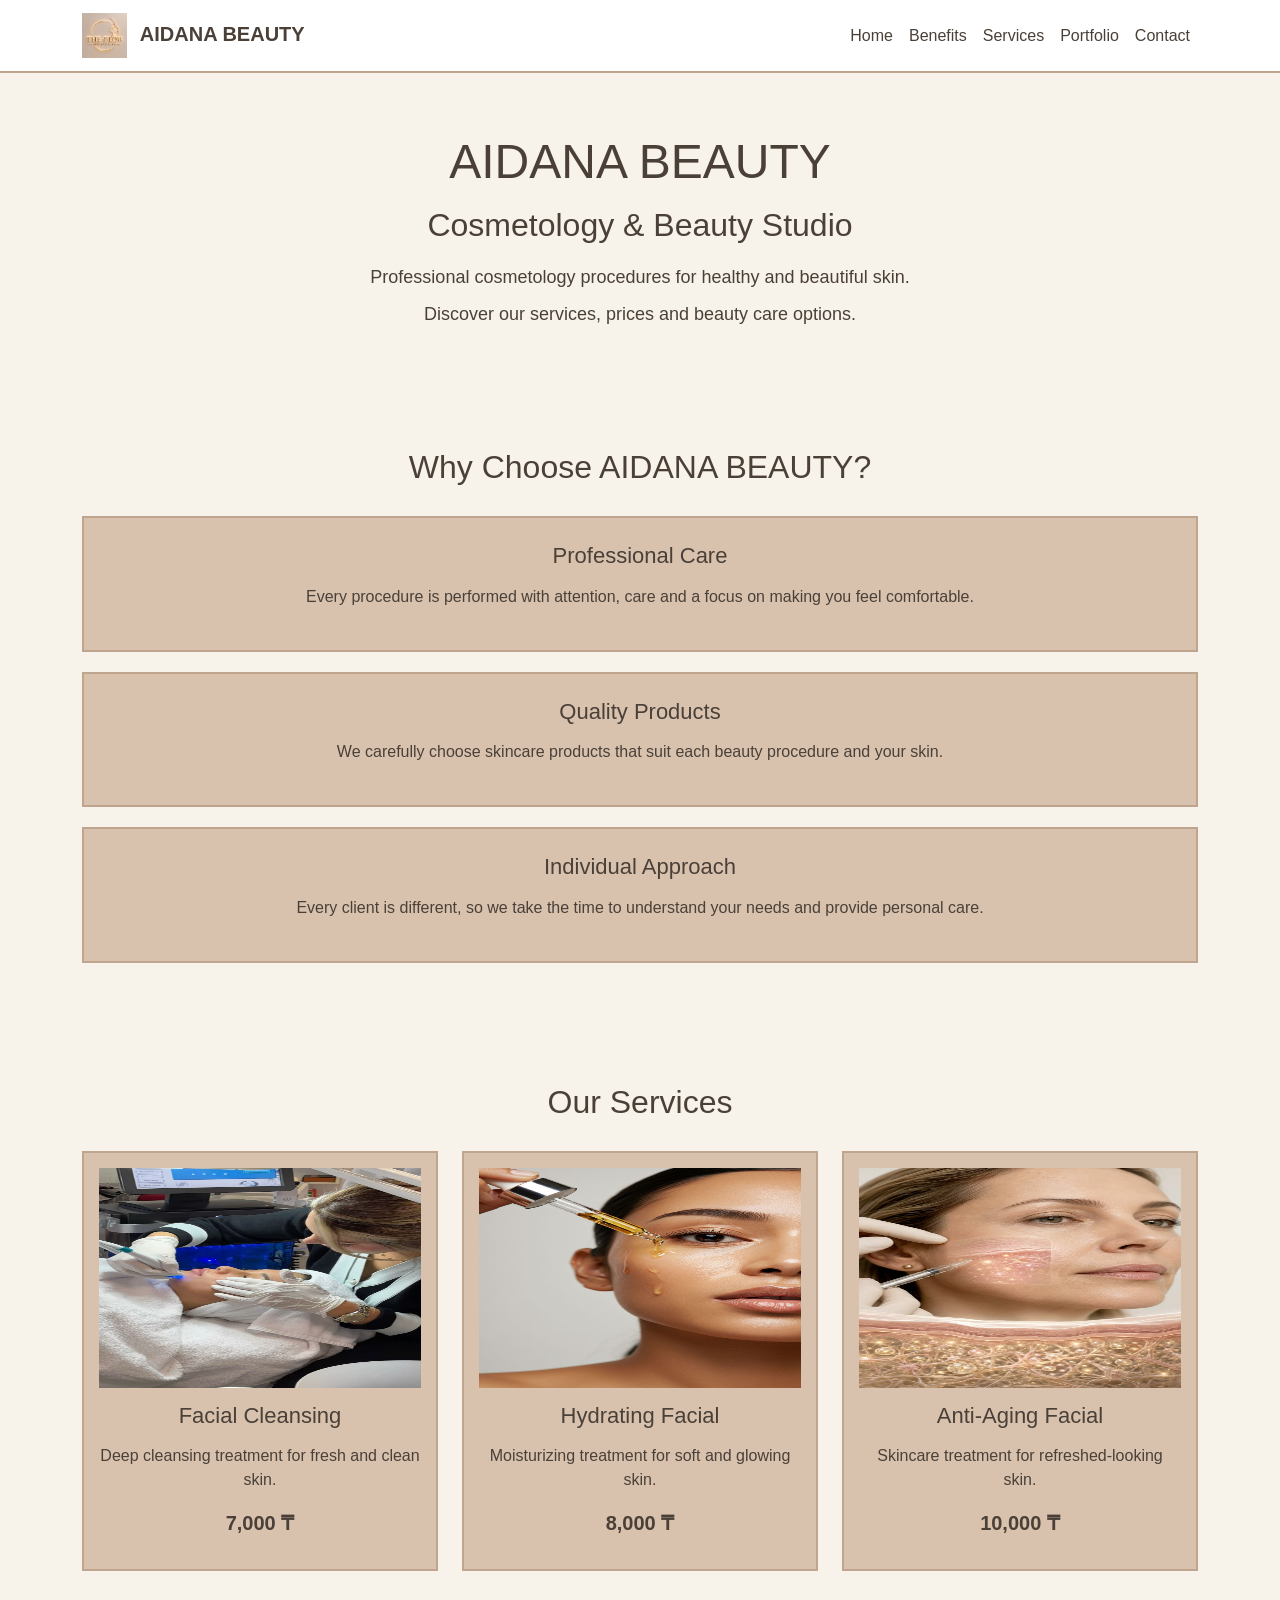
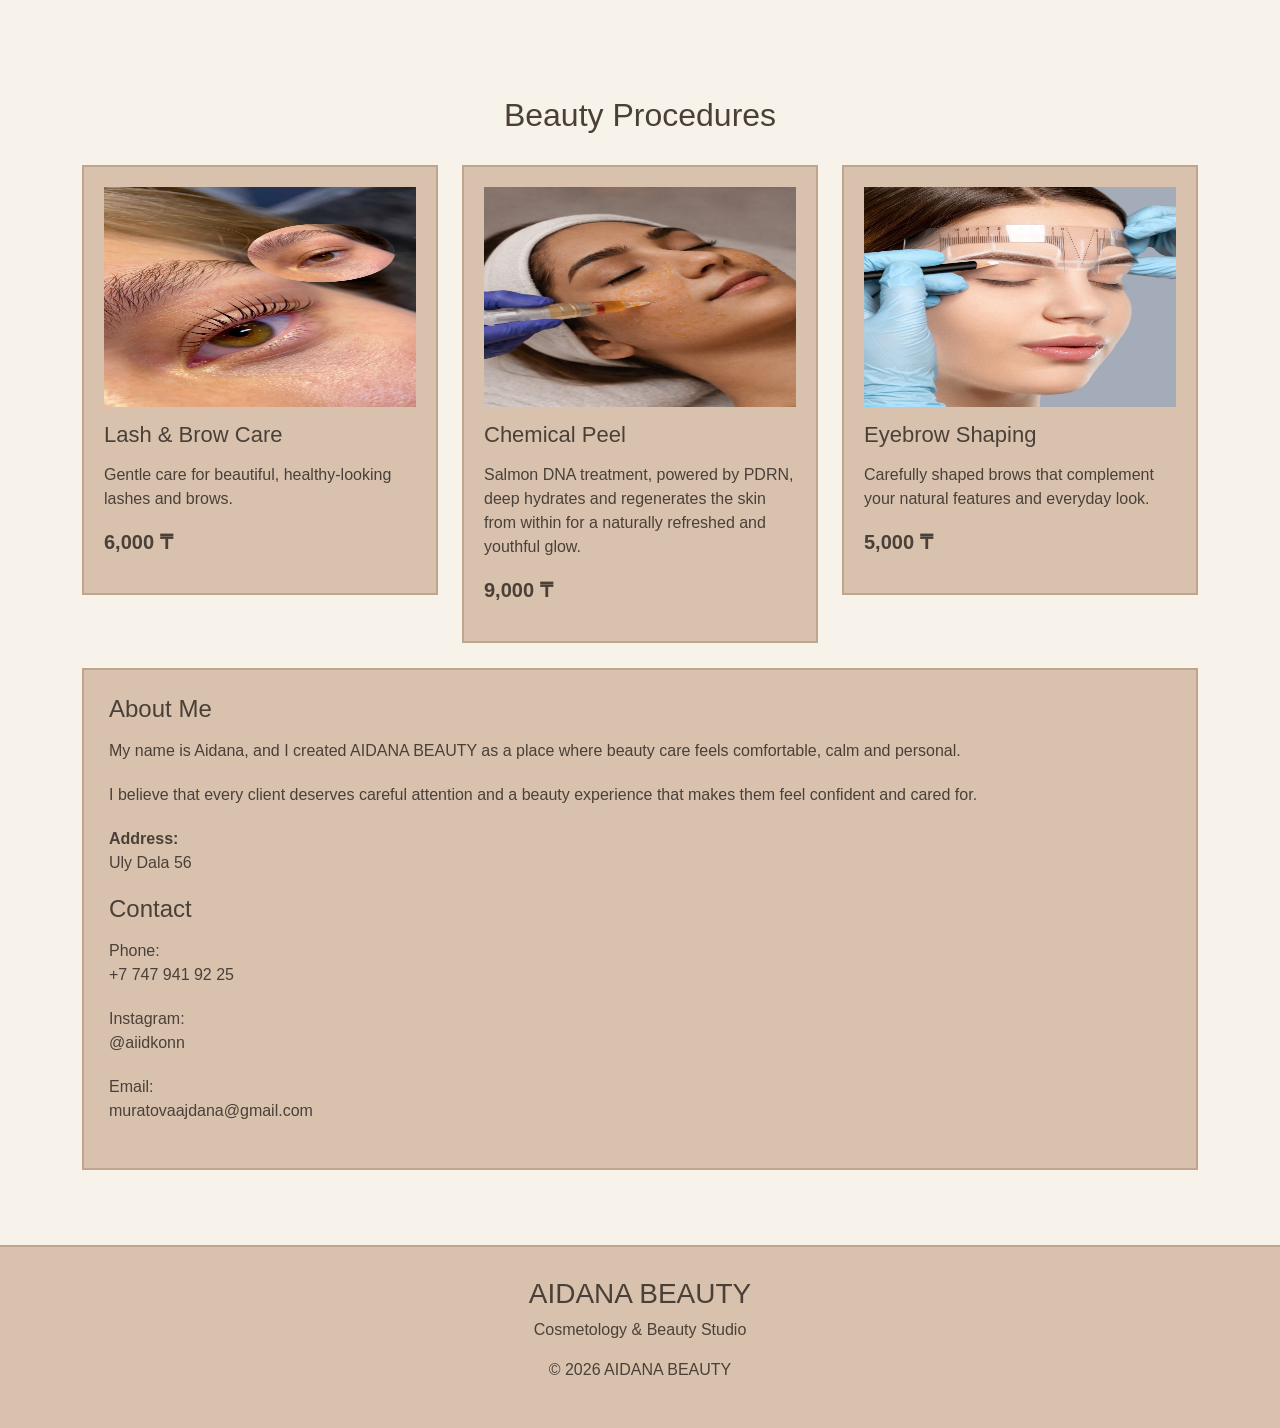
<file: index.html>
<!DOCTYPE html>
<html lang="en">

<head>

    <meta charset="UTF-8">

    <meta name="viewport" content="width=device-width, initial-scale=1.0">

    <title>AIDANA BEAUTY</title>

   
    <link
        href="https://cdn.jsdelivr.net/npm/bootstrap@5.3.3/dist/css/bootstrap.min.css"
        rel="stylesheet">
    
    <link rel="stylesheet" href="style.css">

</head>


<body>


   

    <nav class="navbar navbar-expand-lg">

        <div class="container">

            <a class="navbar-brand" href="#home">

                <img
                    src="screenshotsaidana/logo.png"
                    alt="Aidana Beauty logo"
                    class="logo">

                AIDANA BEAUTY

            </a>


            <button
                class="navbar-toggler"
                type="button"
                data-bs-toggle="collapse"
                data-bs-target="#mainMenu"
                aria-controls="mainMenu"
                aria-expanded="false"
                aria-label="Toggle navigation">

                <span class="navbar-toggler-icon"></span>

            </button>


            <div class="collapse navbar-collapse" id="mainMenu">

                <ul class="navbar-nav ms-auto">

                    <li class="nav-item">

                        <a class="nav-link" href="#home">
                            Home
                        </a>

                    </li>


                    <li class="nav-item">

                        <a class="nav-link" href="#benefits">
                            Benefits
                        </a>

                    </li>


                    <li class="nav-item">

                        <a class="nav-link" href="#services">
                            Services
                        </a>

                    </li>


                    <li class="nav-item">

                        <a class="nav-link" href="#portfolio">
                            Portfolio
                        </a>

                    </li>


                    <li class="nav-item">

                        <a class="nav-link" href="#contact">
                            Contact
                        </a>

                    </li>

                </ul>

            </div>

        </div>

    </nav>



    

    <section id="home" class="intro">

        <div class="container">

            <h1>
                AIDANA BEAUTY
            </h1>

            <h2>
                Cosmetology & Beauty Studio
            </h2>

            <p>
                Professional cosmetology procedures
                for healthy and beautiful skin.
            </p>

            <p>
                Discover our services, prices and beauty care options.
            </p>

        </div>

    </section>



    

    <section id="benefits" class="benefits">

        <div class="container">

            <h2 class="section-title">
                Why Choose AIDANA BEAUTY?
            </h2>


            <div class="feature-container">


               

                <div class="feature-box">

                    <h3>
                        Professional Care
                    </h3>

                    <p>
                        Every procedure is performed with attention,
                        care and a focus on making you feel comfortable.
                    </p>

                </div>



               

                <div class="feature-box">

                    <h3>
                        Quality Products
                    </h3>

                    <p>
                        We carefully choose skincare products that
                        suit each beauty procedure and your skin.
                    </p>

                </div>



                

                <div class="feature-box">

                    <h3>
                        Individual Approach
                    </h3>

                    <p>
                        Every client is different, so we take the time
                        to understand your needs and provide personal care.
                    </p>

                </div>


            </div>

        </div>

    </section>



    

    <section id="services" class="services">

        <div class="container">

            <h2 class="section-title">
                Our Services
            </h2>


            <div class="row">


              

                <div class="col-12 col-md-6 col-lg-4">

                    <div class="service-card">

                        <img
                            src="screenshotsaidana/facial-cleansing.png"
                            alt="Facial Cleansing">

                        <h3>
                            Facial Cleansing
                        </h3>

                        <p>
                            Deep cleansing treatment
                            for fresh and clean skin.
                        </p>

                        <p class="price">
                            7,000 ₸
                        </p>

                    </div>

                </div>



                

                <div class="col-12 col-md-6 col-lg-4">

                    <div class="service-card">

                        <img
                            src="screenshotsaidana/hudrating-facial.png"
                            alt="Hydrating Facial">

                        <h3>
                            Hydrating Facial
                        </h3>

                        <p>
                            Moisturizing treatment
                            for soft and glowing skin.
                        </p>

                        <p class="price">
                            8,000 ₸
                        </p>

                    </div>

                </div>




                <div class="col-12 col-md-6 col-lg-4">

                    <div class="service-card">

                        <img
                            src="screenshotsaidana/anti-aging.png"
                            alt="Anti-Aging Facial">

                        <h3>
                            Anti-Aging Facial
                        </h3>

                        <p>
                            Skincare treatment for
                            refreshed-looking skin.
                        </p>

                        <p class="price">
                            10,000 ₸
                        </p>

                    </div>

                </div>


            </div>

        </div>

    </section>




    <section id="portfolio" class="portfolio">

        <div class="container">

            <h2 class="section-title">
                Beauty Procedures
            </h2>



            <div class="row">


             

                <div class="col-12 col-md-6 col-lg-4">

                    <div class="portfolio-card">

                        <img
                            src="screenshotsaidana/lash-brow.png"
                            alt="Lash and Brow Care">

                        <h3>
                            Lash & Brow Care
                        </h3>

                        <p>
                            Gentle care for beautiful,
                            healthy-looking lashes and brows.
                        </p>

                        <p class="price">
                            6,000 ₸
                        </p>

                    </div>

                </div>



                

                <div class="col-12 col-md-6 col-lg-4">

                    <div class="portfolio-card">

                        <img
                            src="screenshotsaidana/chemical-peel.png"
                            alt="Chemical Peel">

                        <h3>
                            Chemical Peel
                        </h3>

                        <p>
                            Salmon DNA treatment, powered by PDRN,
                            deep hydrates and regenerates the skin
                            from within for a naturally refreshed
                            and youthful glow.
                        </p>

                        <p class="price">
                            9,000 ₸
                        </p>

                    </div>

                </div>



              

                <div class="col-12 col-md-6 col-lg-4">

                    <div class="portfolio-card">

                        <img
                            src="screenshotsaidana/eyebrow.png"
                            alt="Eyebrow Shaping">

                        <h3>
                            Eyebrow Shaping
                        </h3>

                        <p>
                            Carefully shaped brows that complement
                            your natural features and everyday look.
                        </p>

                        <p class="price">
                            5,000 ₸
                        </p>

                    </div>

                </div>


            </div>


            
            <div class="about-section">

                <div class="sidebar">

                    <h3>
                        About Me
                    </h3>

                    <p>
                        My name is Aidana, and I created
                        AIDANA BEAUTY as a place where beauty
                        care feels comfortable, calm and personal.
                    </p>

                    <p>
                        I believe that every client deserves
                        careful attention and a beauty experience
                        that makes them feel confident and cared for.
                    </p>

                    <p>
                        <strong>Address:</strong><br>
                        Uly Dala 56
                    </p>


                    <h3>
                        Contact
                    </h3>

                    <p>
                        Phone:<br>
                        +7 747 941 92 25
                    </p>


                    <p>
                        Instagram:<br>
                        @aiidkonn
                    </p>


                    <p>
                        Email:<br>
                        muratovaajdana@gmail.com
                    </p>

                </div>

            </div>

        </div>

    </section>



    

    <footer id="contact">

        <div class="container">

            <h3>
                AIDANA BEAUTY
            </h3>

            <p>
                Cosmetology & Beauty Studio
            </p>

            <p>
                © 2026 AIDANA BEAUTY
            </p>

        </div>

    </footer>



    

    <script
        src="https://cdn.jsdelivr.net/npm/bootstrap@5.3.3/dist/js/bootstrap.bundle.min.js">
    </script>


</body>

</html>
</file>
<file: style.css>
body { 
    margin: 0;
     background-color: #F8F3EA; 
     color: #4A4038; 
     font-family: Arial, sans-serif;
     }
.navbar {
     background-color: #FFFFFF; 
     border-bottom: 2px solid #BFA58E; 
    }
.logo { 
    width: 45px; 
    height: 45px;
     margin-right: 8px; }
.navbar-brand {
     color: #4A4038; 
     font-weight: bold;
     }
.nav-link { 
    color: #4A4038;
 }
.intro { 
    padding-top: 60px; 
    padding-bottom: 60px;
     text-align: center; 
    }
.intro h1 { 
    font-size: 48px;
     margin-bottom: 15px;
     }
.intro h2 { 
    font-size: 32px;
     margin-bottom: 20px; 
    }
.intro p { 
    font-size: 18px;
     margin-bottom: 10px;
     }
.section-title { 
    text-align: center;
     font-size: 32px; 
     margin-bottom: 30px;
     }
.benefits, 
.services, 
.portfolio { 
    padding-top: 50px; 
    padding-bottom: 50px; 
}
.feature-box {
     background-color: #D8C2AE;
      border: 2px solid #BFA58E; 
      padding: 25px;
       margin-bottom: 20px;
       text-align: center; 
    }
.feature-box h3 {
     font-size: 22px;
      margin-bottom: 15px;
     }
.service-card { 
    background-color: #D8C2AE; 
    border: 2px solid #BFA58E;
     padding: 15px; 
     margin-bottom: 25px;
      text-align: center; 
    }
.service-card img {
     width: 100%;
      height: 220px; 
      margin-bottom: 15px;
     }
.service-card h3 { 
    font-size: 22px;
     margin-bottom: 15px;
     }
.price { 
    font-size: 20px;
     font-weight: bold;
     }
.portfolio-card { 
    background-color: #D8C2AE; 
    border: 2px solid #BFA58E;
     padding: 20px; 
     margin-bottom: 25px;
     }
.portfolio-card img { 
    width: 100%; 
    height: 220px; 
    margin-bottom: 15px;
 }
.portfolio-card h3 { 
    font-size: 22px; 
    margin-bottom: 15px; 
}
.sidebar { 
    background-color: #D8C2AE; 
    border: 2px solid #BFA58E;
     padding: 25px; 
     margin-bottom: 25px;
     }
.sidebar h3 {
     font-size: 24px;
      margin-bottom: 15px;
     }
.sidebar p { 
    margin-bottom: 20px;
 }
footer { 
    background-color: #D8C2AE; 
    border-top: 2px solid #BFA58E;
     padding-top: 30px; 
     padding-bottom: 30px;
      text-align: center; 
    }
@media (max-width: 575px) { 
    .intro { 
        padding-top: 40px; 
        padding-bottom: 40px;
     }
.intro h1 {
    font-size: 30px;
}

.intro h2 {
    font-size: 22px;
}

.intro p {
    font-size: 16px;
}

.section-title {
    font-size: 26px;
}

.feature-box h3 {
    font-size: 20px;
}
}
@media (min-width: 576px) and (max-width: 768px) { 
    .intro h1 {
        font-size: 38px; 
    }
.intro h2 {
    font-size: 27px;
}

.intro p {
    font-size: 17px;
}
}
@media (min-width: 769px) and (max-width: 992px) { 
    .intro h1 {
        font-size: 42px;
    }
.intro h2 {
    font-size: 29px;
}

.intro p {
    font-size: 18px;
}
}
@media (min-width: 993px) { 
    .intro h1 { 
        font-size: 48px;
    }
.intro h2 {
    font-size: 32px;
}

.intro p {
    font-size: 18px;
}
}
</file>
